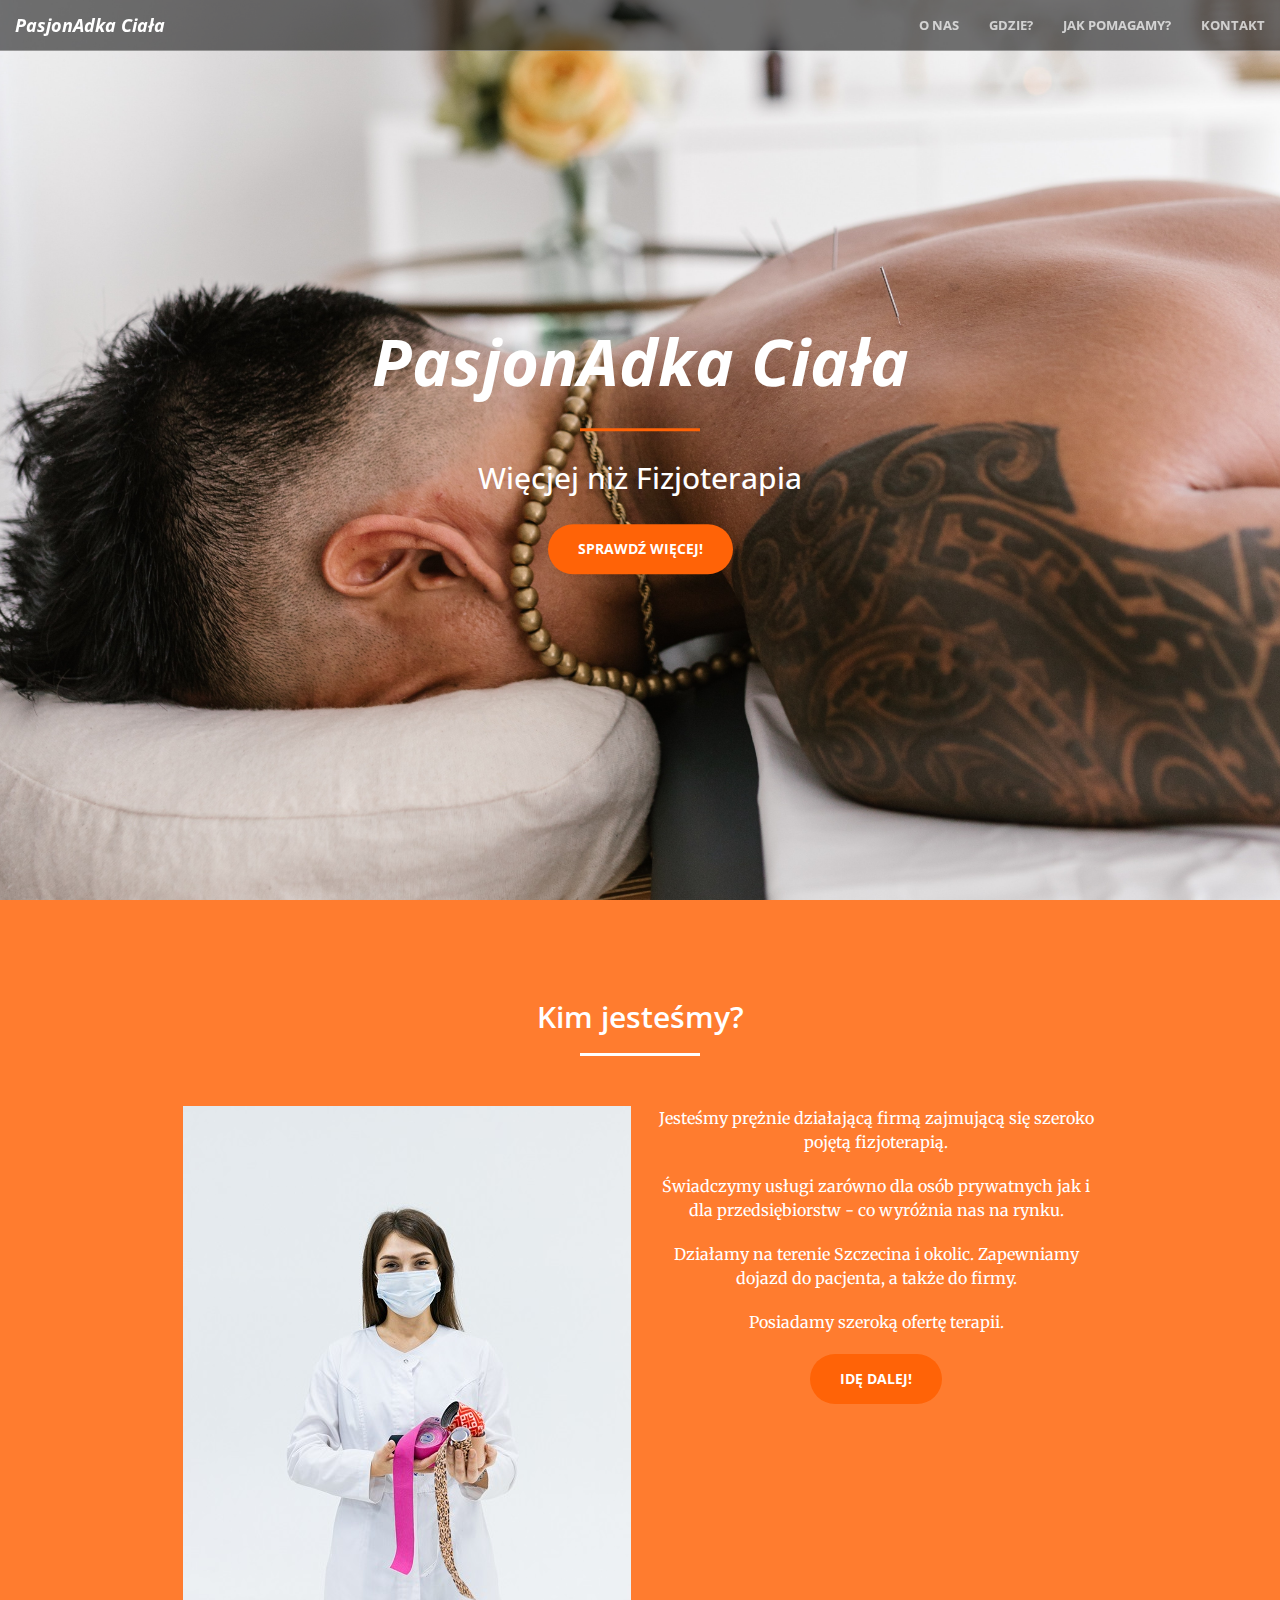
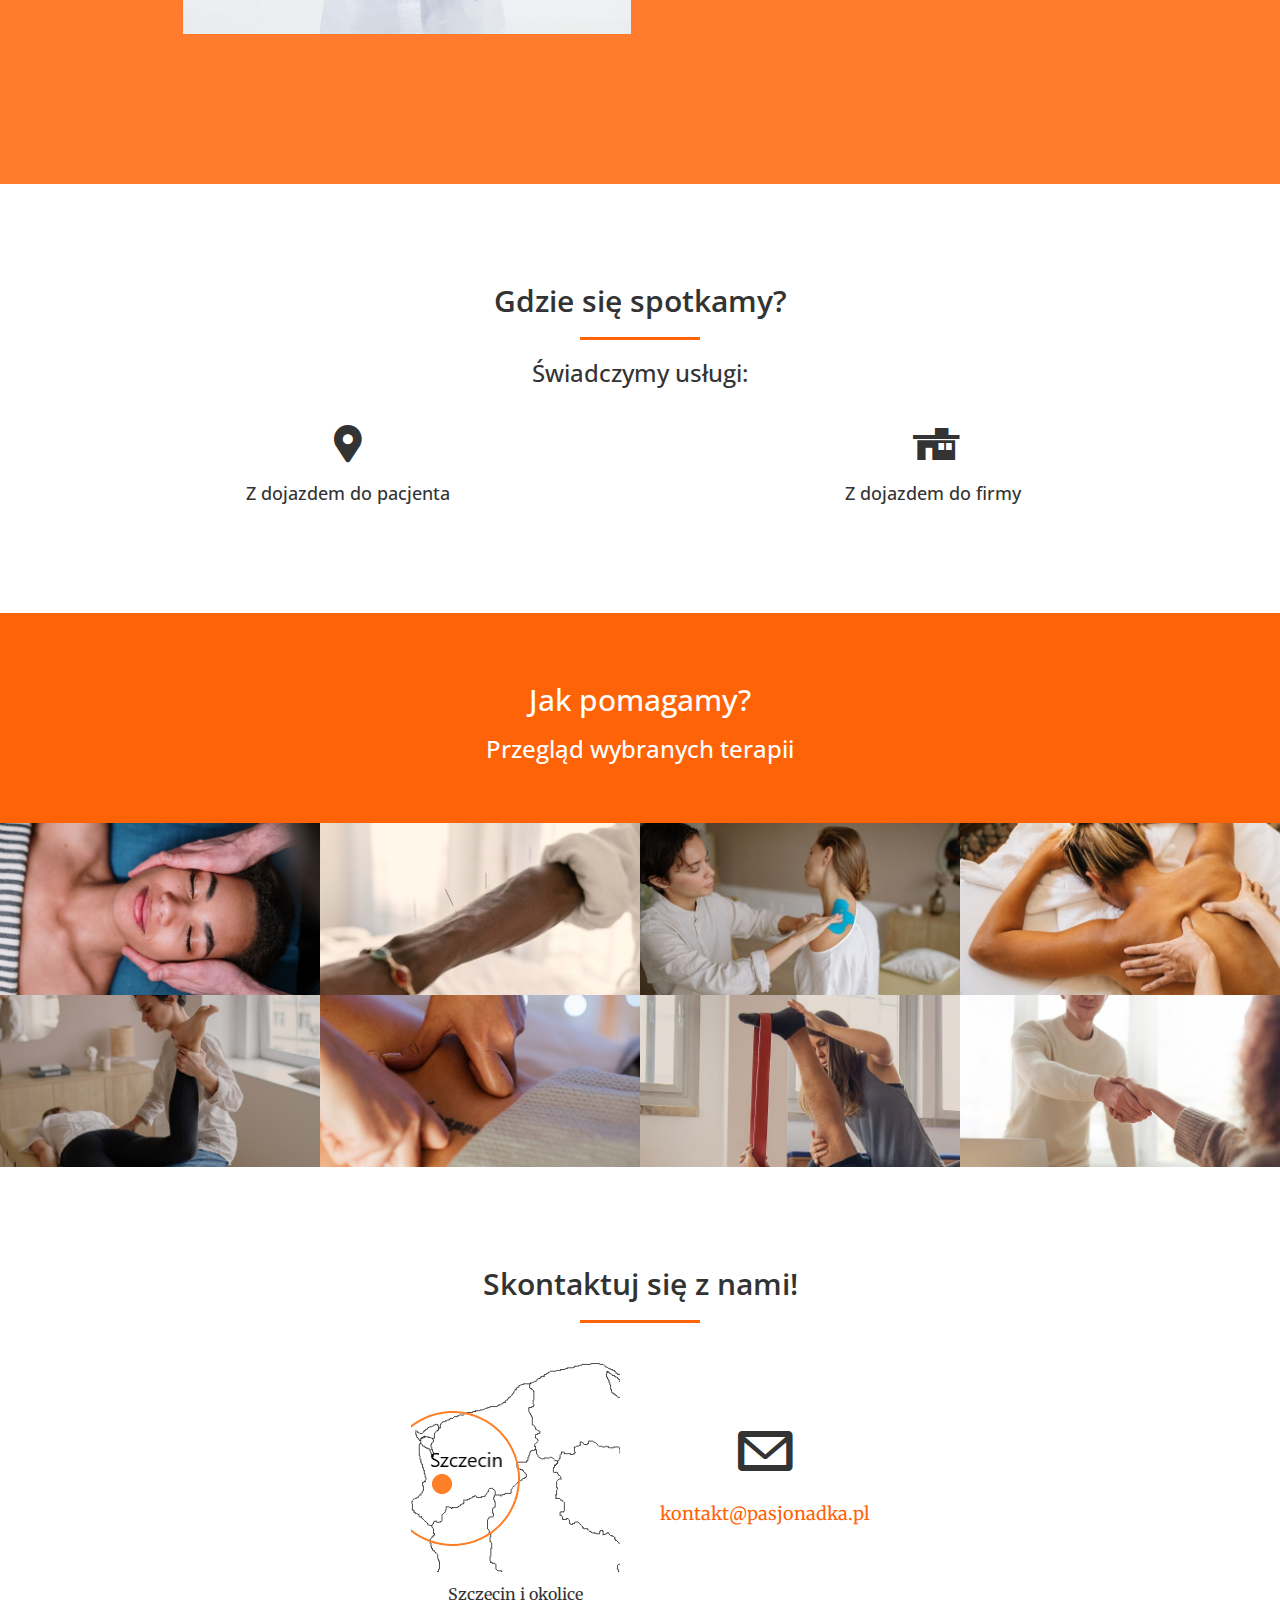
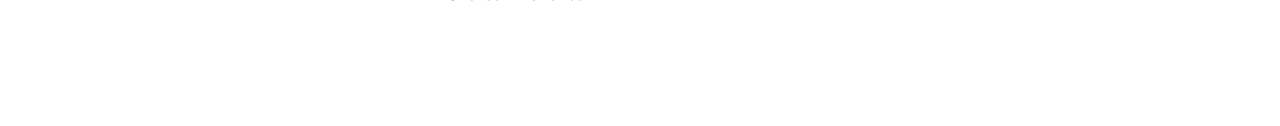
<file: index.html>
<!DOCTYPE html>
<html lang="en">
    <!-- Mirrored from adventurega.me/bootstrap/ by HTTrack Website Copier/3.x [XR&CO'2014], Sun, 01 May 2016 13:01:33 GMT -->
    <!-- Added by HTTrack -->
    <meta http-equiv="content-type" content="text/html;charset=utf-8">
    <!-- /Added by HTTrack -->
    <head>
        <meta charset="utf-8">
        <meta http-equiv="X-UA-Compatible" content="IE=edge">
        <meta name="viewport" content="width=device-width, initial-scale=1">
        <meta name="description" content="Fizjoterapia dla Ciebie">
        <meta name="author" content="Michal Izbicki">
        <meta name="keywords" content="Pasjonatka Ciała, PasjonAdka, Fizjoterapia, Rehabilitacja, Fizjoterapeuta, Usługi, Szczecin, Zachodniopomorskie">
        <title>PasjonAdka Ciała - Fizjoterapia</title>
        <!-- Bootstrap Core CSS -->
        <link rel="stylesheet" href="css/bootstrap.min.css" type="text/css">
        <!-- Custom Fonts -->
        <link href="http://fonts.googleapis.com/css?family=Open+Sans:300italic,400italic,600italic,700italic,800italic,400,300,600,700,800" rel="stylesheet" type="text/css">
        <link href="http://fonts.googleapis.com/css?family=Merriweather:400,300,300italic,400italic,700,700italic,900,900italic" rel="stylesheet" type="text/css">
        <link rel="stylesheet" href="font-awesome/font-awesome.min.css" type="text/css">
        <link rel="shortcut icon" href="/img/serce.ico">
        <link rel="stylesheet" href="/css/fontello/css/fontello.css" type="text/css">
        <!-- Plugin CSS -->
        <link rel="stylesheet" href="css/animate.min.css" type="text/css">
        <!-- Custom CSS -->
        <link rel="stylesheet" href="css/creative.css" type="text/css">
        <!-- HTML5 Shim and Respond.js IE8 support of HTML5 elements and media queries -->
        <!-- WARNING: Respond.js doesn't work if you view the page via file:// -->
        <!--[if lt IE 9]>
      <script src="https://oss.maxcdn.com/libs/html5shiv/3.7.0/html5shiv.js"></script>
      <script src="https://oss.maxcdn.com/libs/respond.js/1.4.2/respond.min.js"></script>
    <![endif]-->
    </head>
    <body id="page-top">
        <nav id="mainNav" class="navbar navbar-default navbar-fixed-top">
            <div class="container-fluid">
                <!-- Brand and toggle get grouped for better mobile display -->
                <div class="navbar-header">
                    <button
                        type="button"
                        class="navbar-toggle collapsed"
                        data-toggle="collapse"
                        data-target="#bs-example-navbar-collapse-1"
                    >
                        <span class="sr-only">Navigation</span>
                        <span class="icon-bar"></span>
                        <span class="icon-bar"></span>
                        <span class="icon-bar"></span>
                    </button>
                    <a class="navbar-brand page-scroll" href="#page-top">
                        PasjonAdka Ciała
                    </a
          >
                </div>
                <!-- Collect the nav links, forms, and other content for toggling -->
                <div class="collapse navbar-collapse" id="bs-example-navbar-collapse-1">
                    <ul class="nav navbar-nav navbar-right">
                        <li>
                            <a class="page-scroll" href="#about">O nas</a>
                        </li>
                        <li>
                            <a class="page-scroll" href="#services">Gdzie?</a>
                        </li>
                        <li>
                            <a class="page-scroll" href="#portfolio">Jak pomagamy?</a>
                        </li>
                        <li>
                            <a class="page-scroll" href="#contact">Kontakt</a>
                        </li>
                    </ul>
                </div>
                <!-- /.navbar-collapse -->
            </div>
            <!-- /.container-fluid -->
        </nav>
        <header>
            <div class="header-content">
                <div class="header-content-inner">
                    <h1>PasjonAdka Ciała</h1>
                    <hr>
                    <h2>Więcjej niż Fizjoterapia</h2>
                    <br>
                    <a href="#about" class="btn btn-primary btn-xl page-scroll">
                        Sprawdź więcej!
                    </a
          >
                </div>
            </div>
        </header>
        <section class="bg-primary" id="about">
            <div class="container">
                <div class="row">
                    <div class="col-lg-10 col-lg-offset-1 text-center">
                        <h2 class="section-heading">
                            Kim jesteśmy?
                        </h2>
                        <hr class="light">
                        <div class="col-sm-6">
                            <img class="my-photo" src="img/my_photo.jpg" class="img-responsive" alt="">
                        </div>
                        <div class="col-sm-6">
                            <p>
                                Jesteśmy prężnie działającą firmą zajmującą się szeroko pojętą fizjoterapią.
                            </p>
                            <p>
                                Świadczymy usługi zarówno dla osób prywatnych jak i dla przedsiębiorstw - co wyróżnia nas na rynku.
                            </p>
                            <p>
                                Działamy na terenie Szczecina i okolic. Zapewniamy dojazd do pacjenta, a także do firmy. 
                            </p>
                            <p>
                                Posiadamy szeroką ofertę terapii.
                            </p>
                            <a href="#services" class="btn btn-primary btn-xl page-scroll">
                                Idę dalej!                       </a>
                        </div>
                    </div>
                </div>
            </div>
        </section>
        <section id="services">
            <div class="container">
                <div class="row">
                    <div class="col-lg-12 text-center">
                        <h2 class="section-heading">Gdzie się spotkamy?</h2>
                        <hr class="primary">
                        <h3>Świadczymy usługi:</h3>
                    </div>
                </div>
            </div>
            <div class="container">
                <div class="row">
                    <div class="col-md-6 text-center">
                        <div class="service-box">
                            <i class="icon-location where-we-are"></i>
                            <h4>Z dojazdem do pacjenta</h4>
                        </div>
                    </div>
                    <div class="col-md-6 text-center">
                        <div class="service-box">
                            <i class="icon-home where-we-are" data-wow-delay=".1s"></i>
                            <h4>Z dojazdem do firmy</h4>
                        </div>
                    </div>
                </div>
            </div>
        </section>
        <aside class="bg-dark" id="portfolio">
            <div class="container text-center">
                <h2>Jak pomagamy?</h2>
                <h3>Przegląd wybranych terapii</h3>
            </div>
        </aside>
        <section class="no-padding">
            <div class="container-fluid">
                <div class="row no-gutter">
                    <div class="col-lg-4 col-sm-6">
                        <div class="portfolio-box">
                            <img src="img/portfolio/1.jpg" class="img-responsive" alt="">
                            <div class="portfolio-box-caption">
                                <div class="portfolio-box-caption-content">
                                    <div class="project-category text-faded">Terapia stawów skroniowo-żuchwowych</div>
                                    <div class="project-name">Polega na manualnej terapii w obszarze jamy ustnej i szyi. Stosowana jest m.in. w takich schorzeniach jak: bruksizm, napięciowe bóle głowy, zaburzenia czynności mięśni i stawów w obszarze głowy. Zalecana jest również przy leczeniu stomatologicznym i ortodontycznym</div>
                                </div>
                            </div>
                        </div>
                    </div>
                    <div class="col-lg-4 col-sm-6">
                        <div class="portfolio-box">
                            <img src="img/portfolio/2.jpg" class="img-responsive" alt="">
                            <div class="portfolio-box-caption">
                                <div class="portfolio-box-caption-content">
                                    <div class="project-category text-faded">Suche igłowanie</div>
                                    <div class="project-name">Polega na stymulowaniu tkanki za pomocą specjalistycznych cienkich igieł. Dedykowana jest do leczenia mięśniowo-powięziowych punktów spustowych, zapalenia ścięgien, zmian przeciążeniowych w obrębie układu ruchu oraz blizn.</div>
                                </div>
                            </div>
                        </div>
                    </div>
                    <div class="col-lg-4 col-sm-6">
                        <div class="portfolio-box">
                            <img src="img/portfolio/3.jpg" class="img-responsive" alt="">
                            <div class="portfolio-box-caption">
                                <div class="portfolio-box-caption-content">
                                    <div class="project-category text-faded">Taping</div>
                                    <div class="project-name">Polega na plastrowaniu specjalnymi taśmami skóry. Kinezjotejping wpływa na mikrokrążenie, wspomaga wchłanianie obrzęków i krwiaków, działa przeciwbólowo, wspomaga pracę mięśni i stawów, zmniejsza ryzyko kontuzji.</div>
                                </div>
                            </div>
                        </div>
                    </div>
                    <div class="col-lg-4 col-sm-6">
                        <div class="portfolio-box">
                            <img src="img/portfolio/4.jpg" class="img-responsive" alt="">
                            <div class="portfolio-box-caption">
                                <div class="portfolio-box-caption-content">
                                    <div class="project-category text-faded">Masaż</div>
                                    <div class="project-name">
                                        Ma szeroki wachlarz zastosowań. W naszaj ofercie można znaleźć masaż taki jak:
                                        <ul>
                                            <li>masaż lecznicy</li>
                                            <li>masaż tkanek głębokich</li>
                                            <li>masaż limfatyczny</li>
                                            <li>masaż bańką chińską</li>
                                            <li>masaż sportowy</li>
                                        </ul>
                                    </div>
                                </div>
                            </div>
                        </div>
                    </div>
                </div>
                <div class="row no-gutter">
                    <div class="col-lg-4 col-sm-6">
                        <div class="portfolio-box">
                            <img src="img/portfolio/5.jpg" class="img-responsive" alt="">
                            <div class="portfolio-box-caption">
                                <div class="portfolio-box-caption-content">
                                    <div class="project-category text-faded">Terapia manualna</div>
                                    <div class="project-name">Polega na diagnozowaniu i leczeniu zaburzeń w obrębie stawów, więzadeł, mięśni i nerwów. Wykorzystuje się przy niej m.in. takie techniki jak: ślizg, mobilizacja i manipulacja.</div>
                                </div>
                            </div>
                        </div>
                    </div>
                    <div class="col-lg-4 col-sm-6">
                        <div class="portfolio-box">
                            <img src="img/portfolio/6.jpg" class="img-responsive" alt="">
                            <div class="portfolio-box-caption">
                                <div class="portfolio-box-caption-content">
                                    <div class="project-category text-faded">Terapia mięśniowo-powięziowych punktów spustowych</div>
                                    <div class="project-name">Polega na uciskaniu wrażliwych punktów znajdujących się w tkance mięśniowej. Celem terapii jest rozluźnienie, poprawa krążenia i złagodzenie bólu w napiętej tkance. </div>
                                </div>
                            </div>
                        </div>
                    </div>
                    <div class="col-lg-4 col-sm-6">
                        <div class="portfolio-box">
                            <img src="img/portfolio/7.jpg" class="img-responsive" alt="">
                            <div class="portfolio-box-caption">
                                <div class="portfolio-box-caption-content">
                                    <div class="project-category text-faded">Trening medyczny - leczenie ruchem</div>
                                    <div class="project-name">Polega na budowaniu świadomości własnego ciała w oparciu o ćwiczenia fizyczne. Stosowany jest przeważnie po kontuzjach, operacjach, chorobach układu mięśniowego i nerwowego. W ramach profilaktyki często przeprowadzany u osób starszych. </div>
                                </div>
                            </div>
                        </div>
                    </div>
                    <div class="col-lg-4 col-sm-6">
                        <div class="portfolio-box">
                            <img src="img/portfolio/8.jpg" class="img-responsive" alt="">
                            <div class="portfolio-box-caption">
                                <div class="portfolio-box-caption-content">
                                    <div class="project-category text-faded">Współpraca z przedsiębiorstwami</div>
                                    <div class="project-name">Tworzenie przyjaznego miejsca pracy to nie tylko troska o pracowników, ale także inwestycja firmy w lepsze wyniki. Dobre zdrowie pracowników, to mniejsza rotacja i absencja, które przyczyniają się do zmniejszenia efektywności biznesowej firmy.</div>
                                </div>
                            </div>
                        </div>
                    </div>
                </div>
            </div>
        </section>
        <section id="contact">
            <div class="container">
                <div class="row">
                    <div class="col-lg-8 col-lg-offset-2 text-center">
                        <h2 class="section-heading">Skontaktuj się z nami!</h2>
                        <hr class="primary">
                        <br>
                        <div class="parent">
                            <div class="col-sm-4 col-sm-offset-2 text-center">
                                <img class="mapa" src="/img/mapa.png" alt="Szczecin oraz Zachodniopomorskie">
                                <p>Szczecin i okolice</p>
                            </div>
                            <div class="col-sm-4 text-center">
                                <div>
                                    <br>
                                    <br>
                                    <br>
                                    <i class="icon-mail mail-icon"></i>
                                    <br>
                                    <br>
                                    <p>
                                        <a href="mailto:kontakt@pasjonadka.pl" class="mail">kontakt@pasjonadka.pl</a>
                                    </p>
                                </div>
                            </div>
                        </div>
                    </div>
                </div>
            </section>
            <!-- jQuery -->
            <script src="js/jquery.js"></script>
            <!-- Bootstrap Core JavaScript -->
            <script src="js/bootstrap.min.js"></script>
            <!-- Plugin JavaScript -->
            <script src="js/jquery.easing.min.js"></script>
            <script src="js/jquery.fittext.js"></script>
            <script src="js/wow.min.js"></script>
            <!-- Custom Theme JavaScript -->
            <script src="js/creative.js"></script>
        </body>
        <!-- Mirrored from adventurega.me/bootstrap/ by HTTrack Website Copier/3.x [XR&CO'2014], Sun, 01 May 2016 13:01:44 GMT -->
    </html>
</file>
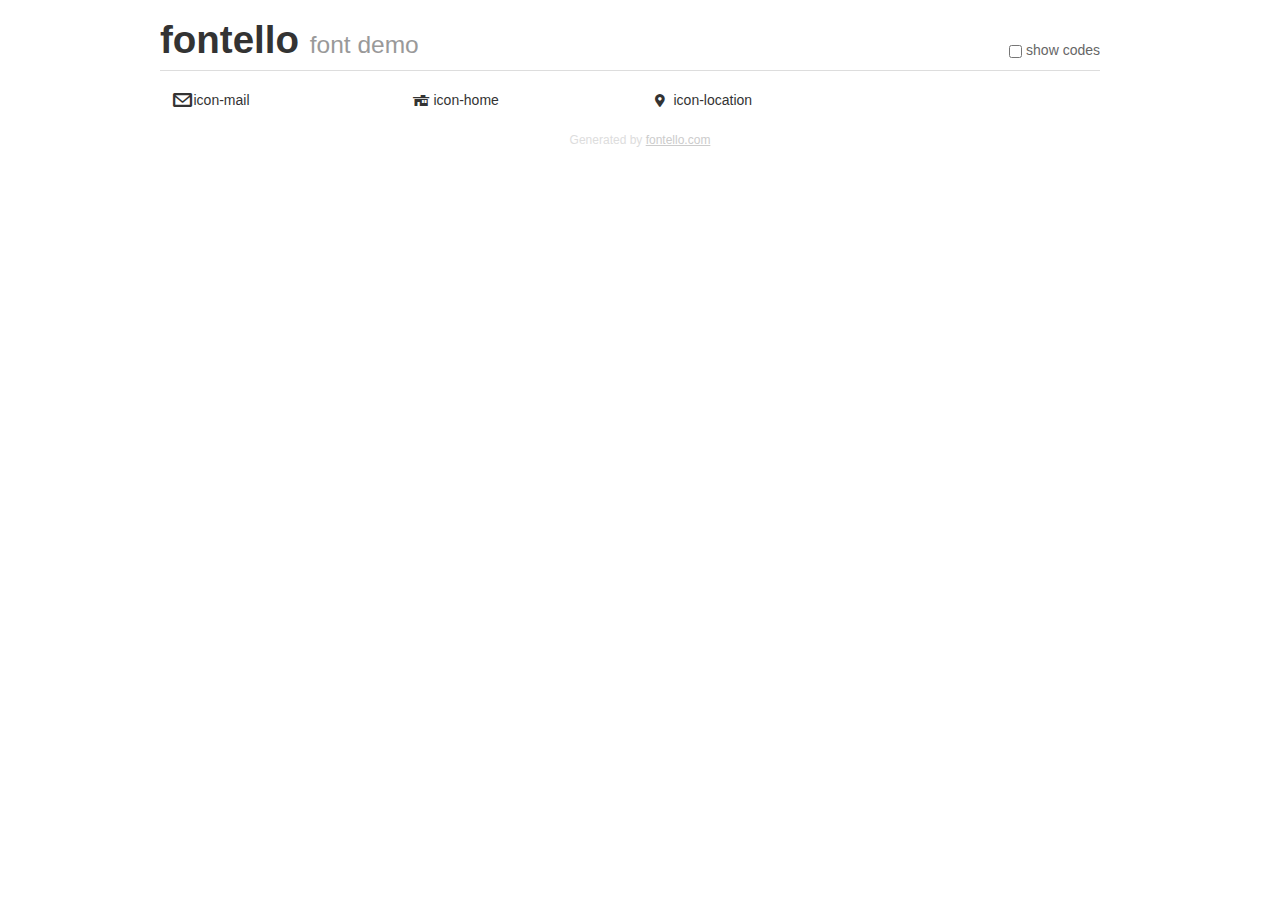
<file: css/fontello/demo.html>
<!DOCTYPE html>
<html>
  <head>
  <!--[if lt IE 9]><script language="javascript" type="text/javascript" src="//html5shim.googlecode.com/svn/trunk/html5.js"></script><![endif]-->
  <meta charset="UTF-8">
  <style>
    html {
      font-size: 100%;
      -webkit-text-size-adjust: 100%;
      -ms-text-size-adjust: 100%;
    }
    a:focus {
      outline: thin dotted #333;
      outline: 5px auto -webkit-focus-ring-color;
      outline-offset: -2px;
    }
    a:hover,
    a:active {
      outline: 0;
    }
    input {
      margin: 0;
      font-size: 100%;
      vertical-align: middle;
      *overflow: visible;
      line-height: normal;
    }
    input::-moz-focus-inner {
      padding: 0;
      border: 0;
    }
    body {
      margin: 0;
      font-family: "Helvetica Neue", Helvetica, Arial, sans-serif;
      font-size: 14px;
      line-height: 20px;
      color: #333;
      background-color: #fff;
    }
    a {
      color: #08c;
      text-decoration: none;
    }
    a:hover {
      color: #005580;
      text-decoration: underline;
    }
    .row {
      margin-left: -20px;
      *zoom: 1;
    }
    .row:before,
    .row:after {
      display: table;
      content: "";
      line-height: 0;
    }
    .row:after {
      clear: both;
    }
    .span3 {
      float: left;
      min-height: 1px;
      margin-left: 20px;
      width: 220px;
    }
    .container {
      width: 940px;
      margin-right: auto;
      margin-left: auto;
      *zoom: 1;
    }
    .container:before,
    .container:after {
      display: table;
      content: "";
      line-height: 0;
    }
    .container:after {
      clear: both;
    }
    small {
      font-size: 85%;
    }
    h1 {
      margin: 10px 0;
      font-family: inherit;
      font-weight: bold;
      line-height: 20px;
      color: inherit;
      text-rendering: optimizelegibility;
      line-height: 40px;
      font-size: 38.5px;
    }
    h1 small {
      font-weight: normal;
      line-height: 1;
      color: #999;
      font-size: 24.5px;
    }

    body {
      margin-top: 90px;
    }
    .header {
      position: fixed;
      top: 0;
      left: 50%;
      margin-left: -480px;
      background-color: #fff;
      border-bottom: 1px solid #ddd;
      padding-top: 10px;
      z-index: 10;
    }
    .footer {
      color: #ddd;
      font-size: 12px;
      text-align: center;
      margin-top: 20px;
    }
    .footer a {
      color: #ccc;
      text-decoration: underline;
    }
    .the-icons {
      font-size: 14px;
      line-height: 24px;
    }
    .switch {
      position: absolute;
      right: 0;
      bottom: 10px;
      color: #666;
    }
    .switch input {
      margin-right: 0.3em;
    }
    .codesOn .i-name {
      display: none;
    }
    .codesOn .i-code {
      display: inline;
    }
    .i-code {
      display: none;
    }
    @font-face {
      font-family: 'fontello';
      src: url('./font/fontello.eot?33062913');
      src: url('./font/fontello.eot?33062913#iefix') format('embedded-opentype'),
           url('./font/fontello.woff?33062913') format('woff'),
           url('./font/fontello.ttf?33062913') format('truetype'),
           url('./font/fontello.svg?33062913#fontello') format('svg');
      font-weight: normal;
      font-style: normal;
    }
    .demo-icon {
      font-family: "fontello";
      font-style: normal;
      font-weight: normal;
      speak: never;
     
      display: inline-block;
      text-decoration: inherit;
      width: 1em;
      margin-right: .2em;
      text-align: center;
      /* opacity: .8; */
     
      /* For safety - reset parent styles, that can break glyph codes*/
      font-variant: normal;
      text-transform: none;
     
      /* fix buttons height, for twitter bootstrap */
      line-height: 1em;
     
      /* Animation center compensation - margins should be symmetric */
      /* remove if not needed */
      margin-left: .2em;
     
      /* You can be more comfortable with increased icons size */
      /* font-size: 120%; */
     
      /* Font smoothing. That was taken from TWBS */
      -webkit-font-smoothing: antialiased;
      -moz-osx-font-smoothing: grayscale;
     
      /* Uncomment for 3D effect */
      /* text-shadow: 1px 1px 1px rgba(127, 127, 127, 0.3); */
    }
    </style>
    <link rel="stylesheet" href="css/animation.css"><!--[if IE 7]><link rel="stylesheet" href="css/" + font.fontname + "-ie7.css"><![endif]-->
    <script>
      function toggleCodes(on) {
        var obj = document.getElementById('icons');
      
        if (on) {
          obj.className += ' codesOn';
        } else {
          obj.className = obj.className.replace(' codesOn', '');
        }
      }
    </script>
  </head>
  <body>
    <div class="container header">
      <h1>fontello <small>font demo</small></h1>
      <label class="switch">
        <input type="checkbox" onclick="toggleCodes(this.checked)">show codes
      </label>
    </div>
    <div class="container" id="icons">
      <div class="row">
        <div class="span3" title="Code: 0xe800">
          <i class="demo-icon icon-mail">&#xe800;</i> <span class="i-name">icon-mail</span><span class="i-code">0xe800</span>
        </div>
        <div class="span3" title="Code: 0xe801">
          <i class="demo-icon icon-home">&#xe801;</i> <span class="i-name">icon-home</span><span class="i-code">0xe801</span>
        </div>
        <div class="span3" title="Code: 0xf031">
          <i class="demo-icon icon-location">&#xf031;</i> <span class="i-name">icon-location</span><span class="i-code">0xf031</span>
        </div>
      </div>
    </div>
    <div class="container footer">Generated by <a href="https://fontello.com">fontello.com</a></div>
  </body>
</html>
</file>
<file: css/fontello/css/fontello.css>
@font-face {
  font-family: 'fontello';
  src: url('../font/fontello.eot?75192644');
  src: url('../font/fontello.eot?75192644#iefix') format('embedded-opentype'),
       url('../font/fontello.woff2?75192644') format('woff2'),
       url('../font/fontello.woff?75192644') format('woff'),
       url('../font/fontello.ttf?75192644') format('truetype'),
       url('../font/fontello.svg?75192644#fontello') format('svg');
  font-weight: normal;
  font-style: normal;
}
/* Chrome hack: SVG is rendered more smooth in Windozze. 100% magic, uncomment if you need it. */
/* Note, that will break hinting! In other OS-es font will be not as sharp as it could be */
/*
@media screen and (-webkit-min-device-pixel-ratio:0) {
  @font-face {
    font-family: 'fontello';
    src: url('../font/fontello.svg?75192644#fontello') format('svg');
  }
}
*/
[class^="icon-"]:before, [class*=" icon-"]:before {
  font-family: "fontello";
  font-style: normal;
  font-weight: normal;
  speak: never;

  display: inline-block;
  text-decoration: inherit;
  width: 1em;
  margin-right: .2em;
  text-align: center;
  /* opacity: .8; */

  /* For safety - reset parent styles, that can break glyph codes*/
  font-variant: normal;
  text-transform: none;

  /* fix buttons height, for twitter bootstrap */
  line-height: 1em;

  /* Animation center compensation - margins should be symmetric */
  /* remove if not needed */
  margin-left: .2em;

  /* you can be more comfortable with increased icons size */
  /* font-size: 120%; */

  /* Font smoothing. That was taken from TWBS */
  -webkit-font-smoothing: antialiased;
  -moz-osx-font-smoothing: grayscale;

  /* Uncomment for 3D effect */
  /* text-shadow: 1px 1px 1px rgba(127, 127, 127, 0.3); */
}

.icon-mail:before { content: '\e800'; } /* '' */
.icon-home:before { content: '\e801'; } /* '' */
.icon-location:before { content: '\f031'; } /* '' */
</file>
<file: css/creative.css>
/*!
 * Start Bootstrap - Creative Bootstrap Theme (http://startbootstrap.com)
 * Code licensed under the Apache License v2.0.
 * For details, see http://www.apache.org/licenses/LICENSE-2.0.
 */

html,
body {
    width: 100%;
    height: 100%;
}

body {
    font-family: Merriweather,'Helvetica Neue',Arial,sans-serif;
}

hr {
    max-width: 120px;
    border-color: #ff6307;
    border-width: 3px;
}

hr.light {
    border-color: #fff;
    margin-bottom: 50px;
}

a {
    color: #ff6307;
    -webkit-transition: all .35s;
    -moz-transition: all .35s;
    transition: all .35s;
}

a:hover,
a:focus {
    color: #eb3812;
}

h1,
h2,
h3,
h4,
h5,
h6 {
    font-family: 'Open Sans','Helvetica Neue',Arial,sans-serif;
}

p {
    margin-bottom: 20px;
    font-size: 16px;
    line-height: 1.5;
}

.bg-primary {
    background-color: #ff6307d6;
}

.bg-dark {
    color: #fff;
    background-color: #ff6307;
}

.text-faded {
    color: rgba(255,255,255,.7);
}

section {
    padding: 100px 0;
}

aside {
    padding: 50px 0;
}

.no-padding {
    padding: 0;
}

.navbar-default {
    border-color: rgba(34,34,34,.05);
    font-family: 'Open Sans','Helvetica Neue',Arial,sans-serif;
    background-color: #fff;
    -webkit-transition: all .35s;
    -moz-transition: all .35s;
    transition: all .35s;
}

.navbar-default .navbar-header .navbar-brand {
    font-style: oblique;
    font-family: 'Open Sans','Helvetica Neue',Arial,sans-serif;
    font-weight: 700;
    color: #ff6307;
}

.navbar-default .navbar-header .navbar-brand:hover,
.navbar-default .navbar-header .navbar-brand:focus {
    color: #eb3812;
}

.navbar-default .nav > li>a,
.navbar-default .nav>li>a:focus {
    text-transform: uppercase;
    font-size: 13px;
    font-weight: 700;
    color: #222;
}

.navbar-default .nav > li>a:hover,
.navbar-default .nav>li>a:focus:hover {
    color: #ff6307;
}

.navbar-default .nav > li.active>a,
.navbar-default .nav>li.active>a:focus {
    color: #ff6307!important;
    /*background-color: transparent;*/
}

.navbar-default .nav > li.active>a:hover,
.navbar-default .nav>li.active>a:focus:hover {
    /*background-color: transparent;*/
}

@media(min-width:768px) {
    .navbar-default {
        border-color: rgba(255,255,255,.3);
        background-color: #0000008a;
    }

    .navbar-default .navbar-header .navbar-brand {
        color: rgba(255,255,255,.7);
    }

    .navbar-default .navbar-header .navbar-brand:hover,
    .navbar-default .navbar-header .navbar-brand:focus {
        color: #fff;
    }

    .navbar-default .nav > li>a,
    .navbar-default .nav>li>a:focus {
        color: rgba(255,255,255,.7);
    }

    .navbar-default .nav > li>a:hover,
    .navbar-default .nav>li>a:focus:hover {
        color: #fff;
    }

    .navbar-default.affix {
        border-color: rgba(34,34,34,.05);
        background-color: #fff;
    }

    .navbar-default.affix .navbar-header .navbar-brand {
        font-size: 14px;
        color: #ff6307;
    }

    .navbar-default.affix .navbar-header .navbar-brand:hover,
    .navbar-default.affix .navbar-header .navbar-brand:focus {
        color: #eb3812;
    }

    .navbar-default.affix .nav > li>a,
    .navbar-default.affix .nav>li>a:focus {
        color: #222;
    }

    .navbar-default.affix .nav > li>a:hover,
    .navbar-default.affix .nav>li>a:focus:hover {
        color: #ff6307;
    }
}

header {
    position: relative;
    width: 100%;
    min-height: auto;
    text-align: center;
    color: #fff;
    background-image: url(../img/4poziom.jpg);
    background-position: center;
    -webkit-background-size: cover;
    -moz-background-size: cover;
    background-size: cover;
    -o-background-size: cover;
}

header .header-content {
    position: relative;
    width: 100%;
    padding: 100px 15px;
    text-align: center;
}

header .header-content .header-content-inner h1 {
    margin-top: 0;
    margin-bottom: 0;
    font-style: italic;
    font-weight: 700;
}

header .header-content .header-content-inner hr {
    margin: 30px auto;
}

header .header-content .header-content-inner p {
    margin-bottom: 50px;
    font-size: 16px;
    font-weight: 300;
    color: rgba(255,255,255,.7);
}

@media(min-width:768px) {
    header {
        min-height: 100%;
    }

    header .header-content {
        position: absolute;
        top: 50%;
        padding: 0 50px;
        -webkit-transform: translateY(-50%);
        -ms-transform: translateY(-50%);
        transform: translateY(-50%);
    }

    header .header-content .header-content-inner {
        margin-right: auto;
        margin-left: auto;
        max-width: 1000px;
    }

    header .header-content .header-content-inner p {
        margin-right: auto;
        margin-left: auto;
        max-width: 80%;
        font-size: 18px;
    }
}

@media(min-width:1200px) {
  .no-gutter .col-lg-4 {
    width: 25%;
  }
}

.section-heading {
    margin-top: 0;
    font-weight: 600;
}

.service-box {
    margin: 50px auto 0;
    max-width: 400px;
}

@media(min-width:992px) {
    .service-box {
        margin: 20px auto 0;
    }
}

.service-box p {
    margin-bottom: 0;
}

.portfolio-box {
    display: block;
    position: relative;
    margin: 0 auto;
    max-width: 650px;
}

.portfolio-box .portfolio-box-caption {
    display: block;
    position: absolute;
    bottom: 0;
    width: 100%;
    height: 100%;
    text-align: center;
    color: #fff;
    opacity: 0;
    background: rgba(240,95,64,.9);
    -webkit-transition: all .35s;
    -moz-transition: all .35s;
    transition: all .35s;
}

.portfolio-box .portfolio-box-caption .portfolio-box-caption-content {
    position: absolute;
    top: 50%;
    width: 100%;
    text-align: center;
    transform: translateY(-50%);
}

.portfolio-box .portfolio-box-caption .portfolio-box-caption-content .project-category,
.portfolio-box .portfolio-box-caption .portfolio-box-caption-content .project-name {
    padding: 0 15px;
    font-family: 'Open Sans','Helvetica Neue',Arial,sans-serif;
}

.portfolio-box .portfolio-box-caption .portfolio-box-caption-content .project-category {
    text-transform: uppercase;
    font-size: 14px;
    font-weight: 600;
}

.portfolio-box .portfolio-box-caption .portfolio-box-caption-content .project-name {
    font-size: 12px;
}

.portfolio-box:hover .portfolio-box-caption {
    opacity: 1;
}

@media(min-width:768px) {
    .portfolio-box .portfolio-box-caption .portfolio-box-caption-content .project-category {
        font-size: 16px;
    }

    .portfolio-box .portfolio-box-caption .portfolio-box-caption-content .project-name {
        font-size: 12px;
    }
}

.call-to-action h2 {
    margin: 0 auto 20px;
}

.text-primary {
    color: #ff6307;
}

.no-gutter > [class*=col-] {
    padding-right: 0;
    padding-left: 0;
}

.btn-default {
    border-color: #fff;
    color: #222;
    background-color: #fff;
    -webkit-transition: all .35s;
    -moz-transition: all .35s;
    transition: all .35s;
}

.btn-default:hover,
.btn-default:focus,
.btn-default.focus,
.btn-default:active,
.btn-default.active,
.open > .dropdown-toggle.btn-default {
    border-color: #ededed;
    color: #222;
    background-color: #f2f2f2;
}

.btn-default:active,
.btn-default.active,
.open > .dropdown-toggle.btn-default {
    background-image: none;
}

.btn-default.disabled,
.btn-default[disabled],
fieldset[disabled] .btn-default,
.btn-default.disabled:hover,
.btn-default[disabled]:hover,
fieldset[disabled] .btn-default:hover,
.btn-default.disabled:focus,
.btn-default[disabled]:focus,
fieldset[disabled] .btn-default:focus,
.btn-default.disabled.focus,
.btn-default[disabled].focus,
fieldset[disabled] .btn-default.focus,
.btn-default.disabled:active,
.btn-default[disabled]:active,
fieldset[disabled] .btn-default:active,
.btn-default.disabled.active,
.btn-default[disabled].active,
fieldset[disabled] .btn-default.active {
    border-color: #fff;
    background-color: #fff;
}

.btn-default .badge {
    color: #fff;
    background-color: #222;
}

.btn-primary {
    border-color: #ff6307;
    color: #fff;
    background-color: #ff6307;
    -webkit-transition: all .35s;
    -moz-transition: all .35s;
    transition: all .35s;
}

.btn-primary:hover,
.btn-primary:focus,
.btn-primary.focus,
.btn-primary:active,
.btn-primary.active,
.open > .dropdown-toggle.btn-primary {
    border-color: #ed431f;
    color: #fff;
    background-color: #ee4b28;
}

.btn-primary:active,
.btn-primary.active,
.open > .dropdown-toggle.btn-primary {
    background-image: none;
}

.btn-primary.disabled,
.btn-primary[disabled],
fieldset[disabled] .btn-primary,
.btn-primary.disabled:hover,
.btn-primary[disabled]:hover,
fieldset[disabled] .btn-primary:hover,
.btn-primary.disabled:focus,
.btn-primary[disabled]:focus,
fieldset[disabled] .btn-primary:focus,
.btn-primary.disabled.focus,
.btn-primary[disabled].focus,
fieldset[disabled] .btn-primary.focus,
.btn-primary.disabled:active,
.btn-primary[disabled]:active,
fieldset[disabled] .btn-primary:active,
.btn-primary.disabled.active,
.btn-primary[disabled].active,
fieldset[disabled] .btn-primary.active {
    border-color: #ff6307;
    background-color: #ff6307;
}

.btn-primary .badge {
    color: #ff6307;
    background-color: #fff;
}

.btn {
    border: 0;
    border-radius: 300px;
    text-transform: uppercase;
    font-family: 'Open Sans','Helvetica Neue',Arial,sans-serif;
    font-weight: 700;
}

.btn-xl {
    padding: 15px 30px;
}

::-moz-selection {
    text-shadow: none;
    color: #fff;
    background: #222;
}

::selection {
    text-shadow: none;
    color: #fff;
    background: #222;
}

img::selection {
    color: #fff;
    background: 0 0;
}

img::-moz-selection {
    color: #fff;
    background: 0 0;
}

body {
    webkit-tap-highlight-color: #222;
}

.mail{
    font-size: 18px;
}

.mail-icon{
    margin-top: 30px;
    margin-left: -15px;
    font-size: 40px;
}

.mapa{
    padding-bottom: 10px;
}

.where-we-are{
    font-size: 40px;
}

ul{
    list-style-type: none;
    padding-inline-start: 0px;
    margin-top: 10px;
}

.my-photo{
margin-bottom: 50px;
}
</file>
<file: css/fontello/css/animation.css>
/*
   Animation example, for spinners
*/
.animate-spin {
  -moz-animation: spin 2s infinite linear;
  -o-animation: spin 2s infinite linear;
  -webkit-animation: spin 2s infinite linear;
  animation: spin 2s infinite linear;
  display: inline-block;
}
@-moz-keyframes spin {
  0% {
    -moz-transform: rotate(0deg);
    -o-transform: rotate(0deg);
    -webkit-transform: rotate(0deg);
    transform: rotate(0deg);
  }

  100% {
    -moz-transform: rotate(359deg);
    -o-transform: rotate(359deg);
    -webkit-transform: rotate(359deg);
    transform: rotate(359deg);
  }
}
@-webkit-keyframes spin {
  0% {
    -moz-transform: rotate(0deg);
    -o-transform: rotate(0deg);
    -webkit-transform: rotate(0deg);
    transform: rotate(0deg);
  }

  100% {
    -moz-transform: rotate(359deg);
    -o-transform: rotate(359deg);
    -webkit-transform: rotate(359deg);
    transform: rotate(359deg);
  }
}
@-o-keyframes spin {
  0% {
    -moz-transform: rotate(0deg);
    -o-transform: rotate(0deg);
    -webkit-transform: rotate(0deg);
    transform: rotate(0deg);
  }

  100% {
    -moz-transform: rotate(359deg);
    -o-transform: rotate(359deg);
    -webkit-transform: rotate(359deg);
    transform: rotate(359deg);
  }
}
@-ms-keyframes spin {
  0% {
    -moz-transform: rotate(0deg);
    -o-transform: rotate(0deg);
    -webkit-transform: rotate(0deg);
    transform: rotate(0deg);
  }

  100% {
    -moz-transform: rotate(359deg);
    -o-transform: rotate(359deg);
    -webkit-transform: rotate(359deg);
    transform: rotate(359deg);
  }
}
@keyframes spin {
  0% {
    -moz-transform: rotate(0deg);
    -o-transform: rotate(0deg);
    -webkit-transform: rotate(0deg);
    transform: rotate(0deg);
  }

  100% {
    -moz-transform: rotate(359deg);
    -o-transform: rotate(359deg);
    -webkit-transform: rotate(359deg);
    transform: rotate(359deg);
  }
}
</file>
